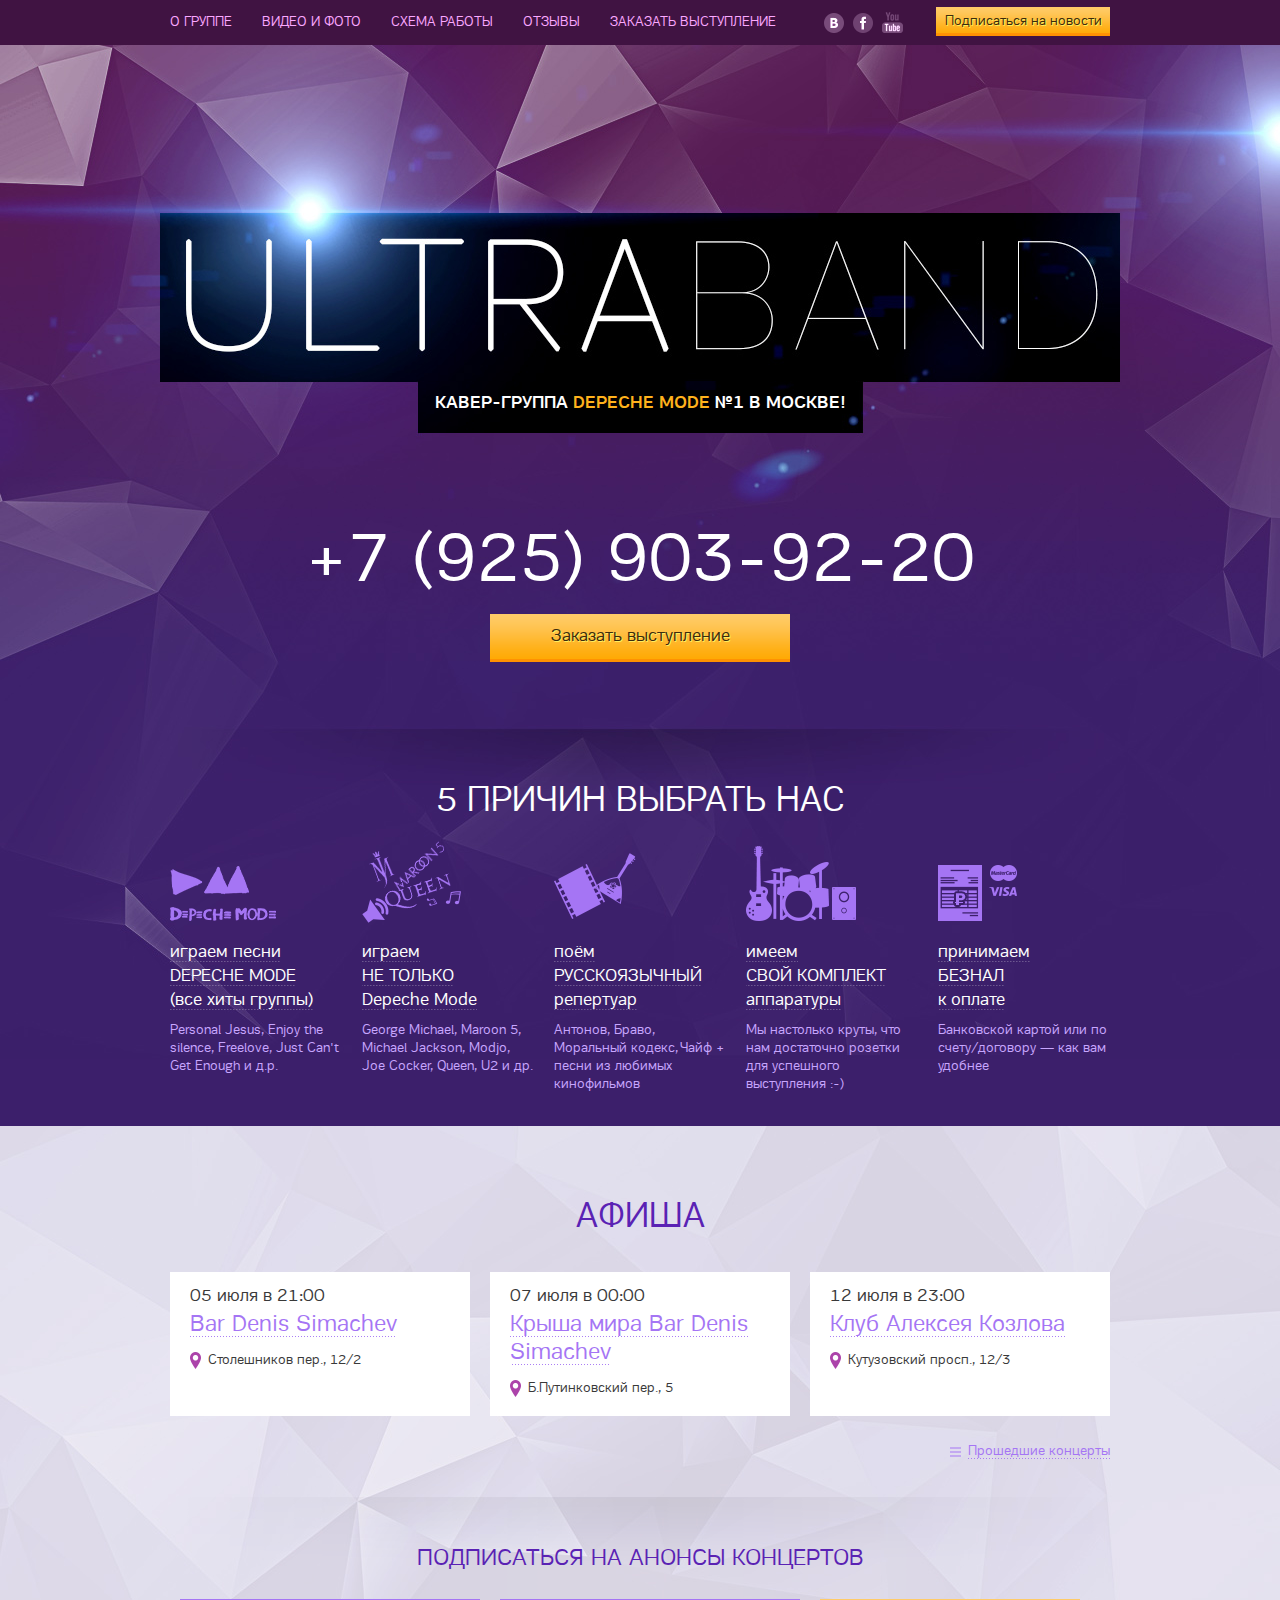
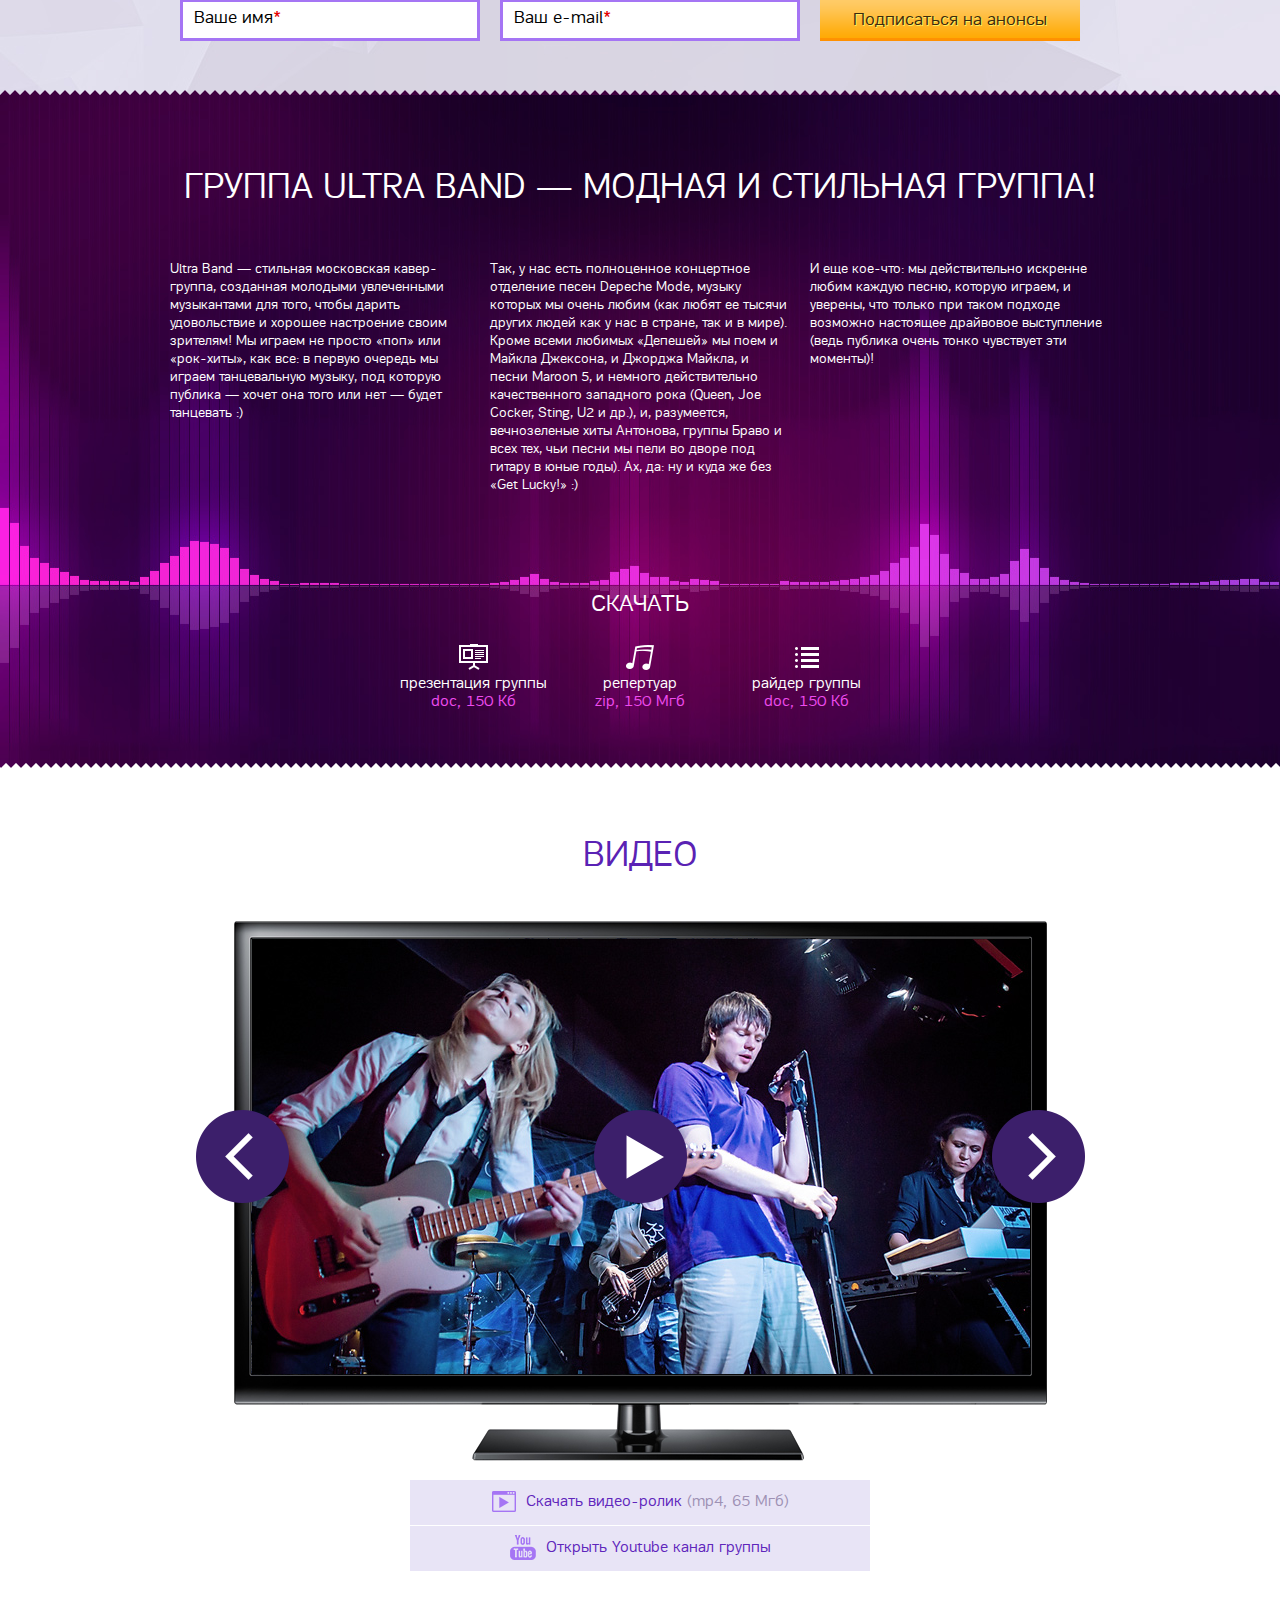
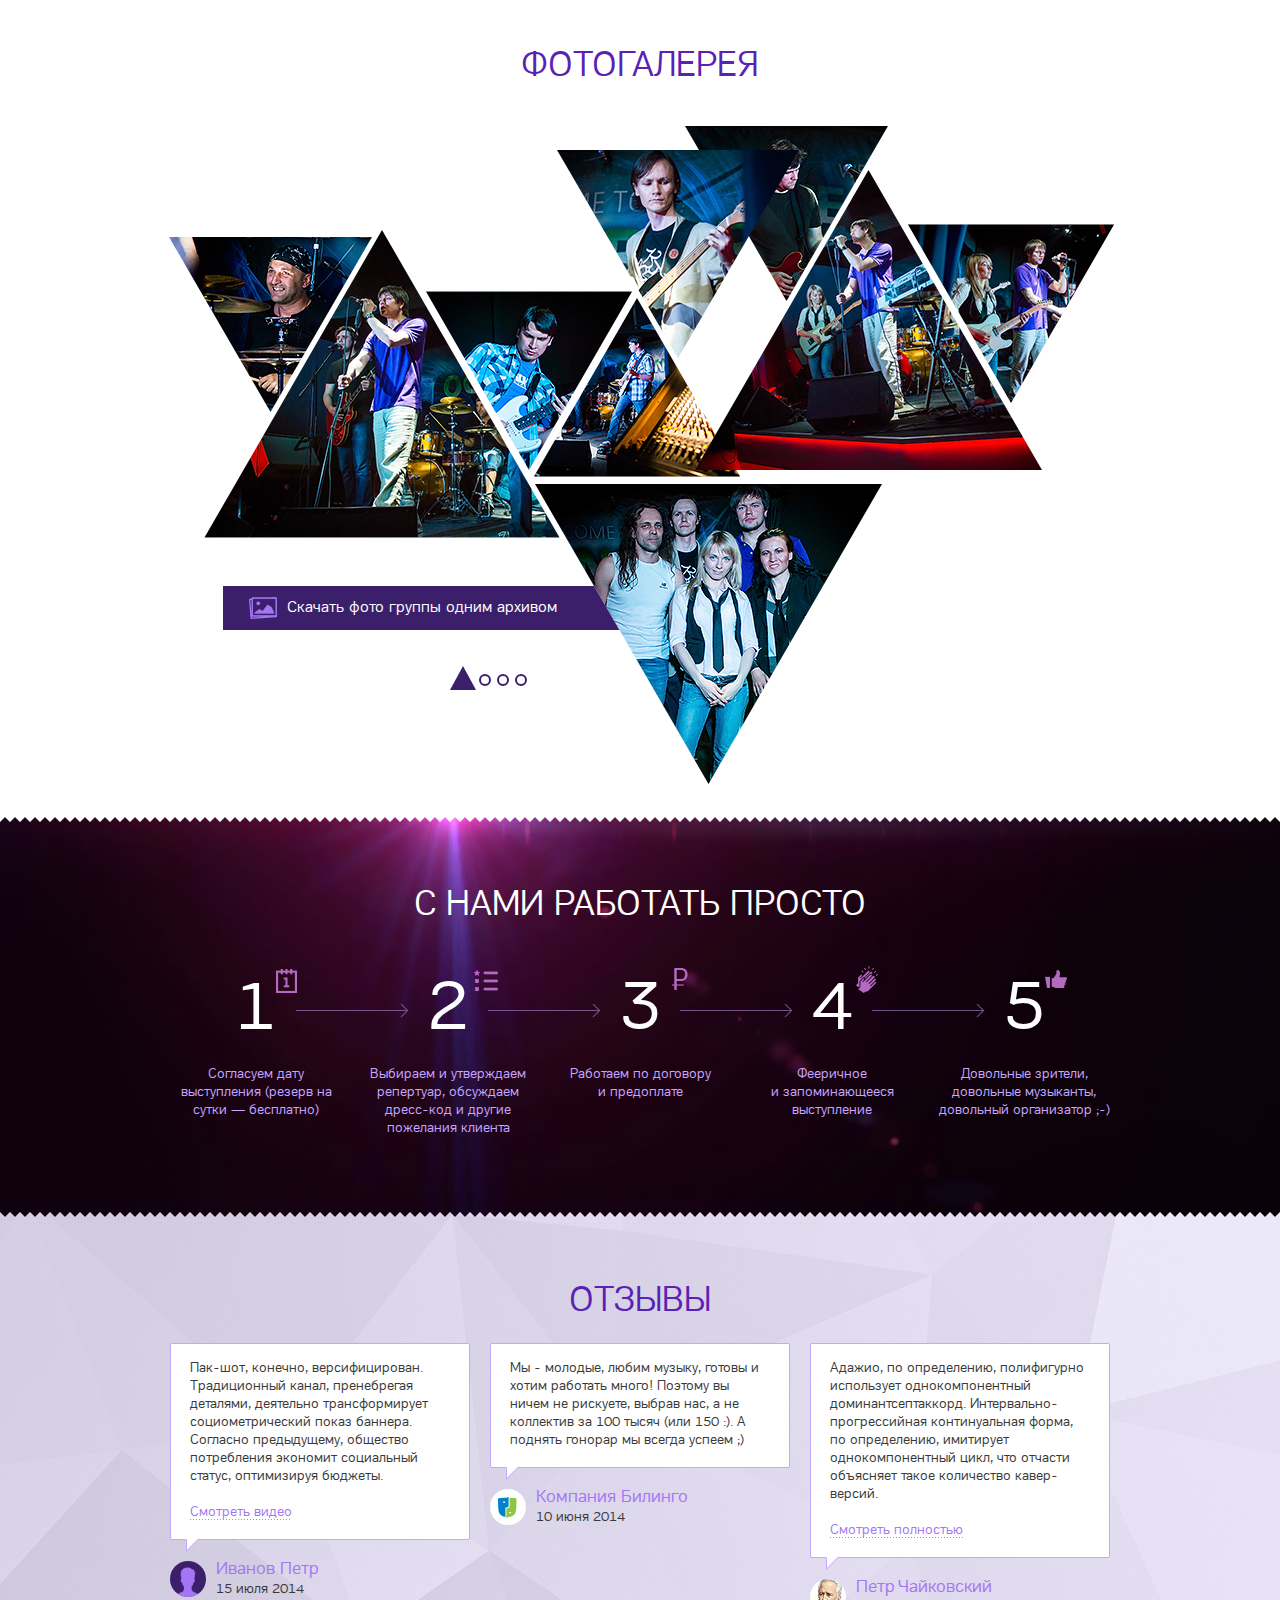
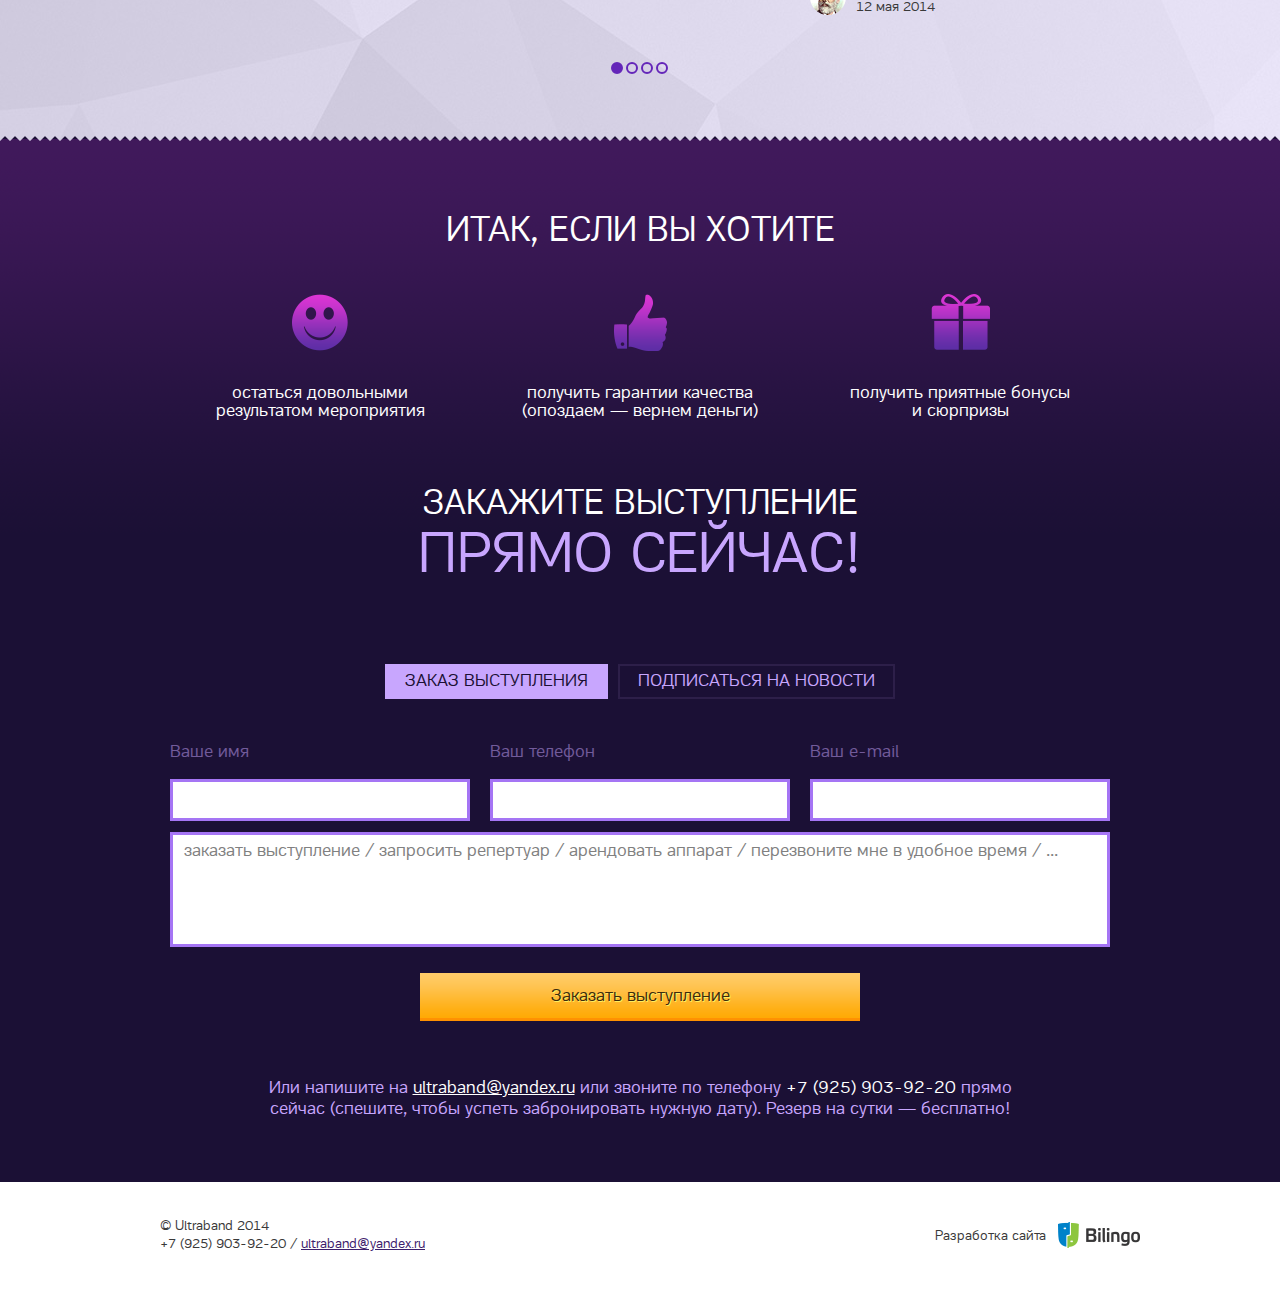
<file: index.html>
<!DOCTYPE html>
<html>
    <head>
        <meta charset="utf-8" />
        <title>Ultra Band</title>

        <!--[if lt IE 9]>
            <script src="http://html5shiv.googlecode.com/svn/trunk/html5.js"></script>
        <![endif]-->

        <link rel="stylesheet" href="css/styles.css" />

        <script src="js/jquery-1.11.1.min.js"></script>
        <script src="js/jquery.maskedinput.min.js"></script>
        <script src="js/jquery.validate.min.js"></script>
        <script src="js/jquery.scrollTo-1.4.3.1-min.js"></script>
        <script src="js/jquery.stellar.min.js"></script>
        <script src="js/iscroll.js"></script>
        <script src="js/tools.js"></script>

        <link rel="icon" href="favicon.ico" type="image/x-icon" />
        <link rel="shortcut icon" href="favicon.ico" type="image/x-icon" />

        <meta name="viewport" content="width=1024" />
    </head>

    <body>

        <header>
            <div class="header-inner">
                <nav>
                    <ul>
                        <li><a href="#about">О группе</a></li>
                        <li><a href="#media">Видео и фото</a></li>
                        <li><a href="#how">Схема работы</a></li>
                        <li><a href="#responses">Отзывы</a></li>
                        <li><a href="#order-title">Заказать выступление</a></li>
                    </ul>
                </nav>
                <div class="header-social">
                    <a href="#"><img src="images/header-social-vk.png" alt="" width="20" height="20" /></a>
                    <a href="#"><img src="images/header-social-fb.png" alt="" width="20" height="20" /></a>
                    <a href="#"><img src="images/header-social-youtube.png" alt="" width="21" height="21" /></a>
                </div>
                <a href="#order-title" class="header-order-link">Подписаться на новости</a>
            </div>
        </header>

        <div class="promo-top-line">
            <div class="promo-top">
                <div><img src="images/promo-top.png" alt="" width="12" height="7" /> наверх</div>
                <div>наверх <img src="images/promo-top.png" alt="" width="12" height="7" /></div>
            </div>
            <div class="promo-top-text">кавер-группа <span>Depeche Mode</span> №1 в Москве!</div>
        </div>

        <!-- wrapper -->
        <div id="wrapper">
            <div class="wrapper-inner">

                <!-- promo -->
                <section id="promo">

                    <h1>кавер-группа <span>Depeche Mode</span> №1 в Москве!</h1>

                    <div class="promo-phone">+7 (925) 903-92-20</div>
                    <a href="#order-title" class="promo-order-link">Заказать выступление</a>

                    <h2>5 причин выбрать нас</h2>

                    <!-- why -->
                    <div class="why">
                        <div class="why-item">
                            <div class="why-item-bg"></div>
                            <div class="why-item-icon"><img src="images/why-icon-1.png" alt="" width="106" height="55" /></div>
                            <div class="why-item-text">
                                <h3>играем песни<br />DEPECHE MODE<br />(все хиты группы)</h3>
                                <p>Personal Jesus, Enjoy the silence, Freelove, Just Can't Get Enough и д.р.</p>
                                <div class="why-item-add">
                                    <ul>
                                        <li>Принимаем к оплате visa, mastercard (если вы — физлицо)</li>
                                        <li>Работаем по договору с&nbsp;юрлицами</li>
                                    </ul>
                                </div>
                            </div>
                        </div>
                        <div class="why-item">
                            <div class="why-item-bg"></div>
                            <div class="why-item-icon"><img src="images/why-icon-2.png" alt="" width="99" height="82" /></div>
                            <div class="why-item-text">
                                <h3>играем<br />НЕ ТОЛЬКО<br />Depeche Mode</h3>
                                <p>George Michael, Maroon 5, Michael Jackson, Modjo, Joe Cocker, Queen, U2 и др.</p>
                                <div class="why-item-add">
                                    <ul>
                                        <li>Принимаем к оплате visa, mastercard (если вы — физлицо)</li>
                                        <li>Работаем по договору с&nbsp;юрлицами</li>
                                    </ul>
                                </div>
                            </div>
                        </div>
                        <div class="why-item">
                            <div class="why-item-bg"></div>
                            <div class="why-item-icon"><img src="images/why-icon-3.png" alt="" width="82" height="66" /></div>
                            <div class="why-item-text">
                                <h3>поём<br />РУССКОЯЗЫЧНЫЙ<br />репертуар</h3>
                                <p>Антонов, Браво, Моральный кодекс, Чайф + песни из любимых кинофильмов</p>
                            </div>
                        </div>
                        <div class="why-item">
                            <div class="why-item-bg"></div>
                            <div class="why-item-icon"><img src="images/why-icon-4.png" alt="" width="110" height="75" /></div>
                            <div class="why-item-text">
                                <h3>имеем<br />СВОЙ КОМПЛЕКТ<br />аппаратуры</h3>
                                <p>Мы настолько круты, что нам достаточно розетки для успешного выступления :-)</p>
                                <div class="why-item-add">
                                    <ul>
                                        <li>Принимаем к оплате visa, mastercard (если вы — физлицо)</li>
                                        <li>Работаем по договору с&nbsp;юрлицами</li>
                                    </ul>
                                </div>
                            </div>
                        </div>
                        <div class="why-item">
                            <div class="why-item-bg"></div>
                            <div class="why-item-icon"><img src="images/why-icon-5.png" alt="" width="79" height="56" /></div>
                            <div class="why-item-text">
                                <h3>принимаем<br />БЕЗНАЛ<br />к оплате</h3>
                                <p>Банковской картой или по счету/договору — как вам удобнее</p>
                                <div class="why-item-add">
                                    <ul>
                                        <li>Принимаем к оплате visa, mastercard (если вы — физлицо)</li>
                                        <li>Работаем по договору с&nbsp;юрлицами</li>
                                    </ul>
                                </div>
                            </div>
                        </div>
                    </div>
                    <!-- why END -->
                </section>
                <!-- promo END -->

                <!-- anonces -->
                <section id="anonces">
                    <div class="anonces-inner">
                        <h2>Афиша</h2>

                        <!-- anonces list -->
                        <div class="anonces-list">
                            <div class="anonces-item">
                                <div class="anonces-item-date">05 июля в 21:00</div>
                                <div class="anonces-item-name"><a href="windows/anonces.html">Bar Denis Simachev</a></div>
                                <div class="anonces-item-place">Столешников пер., 12/2</div>
                            </div>
                            <div class="anonces-item">
                                <div class="anonces-item-date">07 июля в 00:00</div>
                                <div class="anonces-item-name"><a href="windows/anonces.html">Крыша мира Bar Denis Simachev</a></div>
                                <div class="anonces-item-place">Б.Путинковский пер., 5</div>
                            </div>
                            <div class="anonces-item">
                                <div class="anonces-item-date">12 июля в 23:00</div>
                                <div class="anonces-item-name"><a href="windows/anonces.html">Клуб Алексея Козлова</a></div>
                                <div class="anonces-item-place">Кутузовский просп., 12/3</div>
                            </div>
                        </div>
                        <!-- anonces list END -->

                        <div class="anonces-more"><a href="files/anonces.html"><span>Прошедшие концерты</span></a></div>

                        <!-- order mini -->
                        <div class="order-mini">
                            <h2>Подписаться на анонсы концертов</h2>
                            <form action="windows/success.html" method="post">
                                <div class="order-mini-input"><span>Ваше имя<em>*</em></span><input type="text" name="name" value="" class="required" /></div>
                                <div class="order-mini-input"><span>Ваш e-mail<em>*</em></span><input type="text" name="email" value="" class="required email" /></div>
                                <div class="order-mini-submit"><input type="submit" value="Подписаться на анонсы" /></div>
                            </form>
                        </div>
                        <!-- order mini END -->
                    </div>
                </section>
                <!-- anonces END -->

                <!-- about -->
                <section id="about">
                    <div class="about-inner">
                        <h2>Группа Ultra Band — модная и стильная группа!</h2>
                        <div class="about-cols">
                            <div class="about-col">Ultra Band — стильная московская кавер-группа, созданная молодыми увлеченными музыкантами для того, чтобы дарить удовольствие и хорошее настроение своим зрителям!  Мы играем не просто «поп» или «рок-хиты», как все: в первую очередь мы играем танцевальную музыку, под которую публика — хочет она того или нет — будет танцевать :)</div>
                            <div class="about-col">Так, у нас есть полноценное концертное отделение песен Depeche Mode, музыку которых мы очень любим (как любят ее тысячи других людей как у нас в стране, так и в мире). Кроме всеми любимых «Депешей» мы поем и Майкла Джексона, и Джорджа Майкла, и песни Maroon 5, и немного действительно качественного западного рока (Queen, Joe Cocker, Sting, U2 и др.), и, разумеется, вечнозеленые хиты Антонова, группы Браво и всех тех, чьи песни мы пели во дворе под гитару в юные годы). Ах, да: ну и куда же без «Get Lucky!» :)</div>
                            <div class="about-col">И еще кое-что: мы действительно искренне любим каждую песню, которую играем, и уверены, что только при таком подходе возможно настоящее драйвовое  выступление (ведь публика очень тонко чувствует эти моменты)!</div>
                        </div>
                        <h3>Скачать</h3>
                        <div class="download">
                            <div class="download-item">
                                <a href="#">
                                    <div class="download-icon"><img src="images/download-icon-1.png" alt="" width="29" height="26" /></div>
                                    <div class="download-name">презентация группы</div>
                                    <div class="download-size">doc, 150 Кб</div>
                                </a>
                            </div>
                            <div class="download-item">
                                <a href="#">
                                    <div class="download-icon"><img src="images/download-icon-2.png" alt="" width="28" height="25" /></div>
                                    <div class="download-name">репертуар</div>
                                    <div class="download-size">zip, 150 Мгб</div>
                                </a>
                            </div>
                            <div class="download-item">
                                <a href="#">
                                    <div class="download-icon"><img src="images/download-icon-3.png" alt="" width="24" height="21" /></div>
                                    <div class="download-name">райдер группы</div>
                                    <div class="download-size">doc, 150 Кб</div>
                                </a>
                            </div>
                        </div>
                    </div>
                </section>
                <!-- about END -->

                <!-- media -->
                <section id="media">
                    <div class="media-line"></div>

                    <div class="media-inner">
                        <h2>Видео</h2>

                        <div class="video">
                            <div class="video-content">
                                <ul>
                                    <li>
                                        <div class="video-container">
                                            <div class="video-play"></div>
                                            <a href="http://www.youtube.com/embed/kX7eN-AsGzw"><img src="files/video.jpg" alt="" width="778" height="435" /><span></span></a>
                                        </div>
                                        <div class="video-link"><a href="#"><img src="images/video-link.png" alt="" width="24" height="21" /> Скачать видео-ролик <span>(mp4, 65 Мгб)</span></a></div>
                                        <div class="video-link"><a href="#"><img src="images/video-youtube.png" alt="" width="26" height="25" /> Открыть Youtube канал группы</a></div>
                                    </li>
                                    <li>
                                        <div class="video-container">
                                            <div class="video-play"></div>
                                            <a href="http://www.youtube.com/embed/kX7eN-AsGzw"><img src="files/video-2.jpg" alt="" width="778" height="435" /><span></span></a>
                                        </div>
                                        <div class="video-link"><a href="#"><img src="images/video-link.png" alt="" width="24" height="21" /> Скачать видео-ролик <span>(mp4, 64 Мгб)</span></a></div>
                                        <div class="video-link"><a href="#"><img src="images/video-youtube.png" alt="" width="26" height="25" /> Открыть Youtube канал группы</a></div>
                                    </li>
                                    <li>
                                        <div class="video-container">
                                            <div class="video-play"></div>
                                            <a href="http://www.youtube.com/embed/kX7eN-AsGzw"><img src="files/video.jpg" alt="" width="778" height="435" /><span></span></a>
                                        </div>
                                        <div class="video-link"><a href="#"><img src="images/video-link.png" alt="" width="24" height="21" /> Скачать видео-ролик <span>(mp4, 63 Мгб)</span></a></div>
                                        <div class="video-link"><a href="#"><img src="images/video-youtube.png" alt="" width="26" height="25" /> Открыть Youtube канал группы</a></div>
                                    </li>
                                </ul>
                            </div>
                            <a href="#" class="video-prev"></a>
                            <a href="#" class="video-next"></a>
                        </div>

                        <h2>Фотогалерея</h2>

                        <div class="gallery">
                            <div class="gallery-content">
                                <ul>
                                    <li>
                                        <div class="gallery-links">
                                            <a href="files/gallery-1.jpg" rel="files/gallery-1-preview.png"><img src="files/gallery-1.png" alt="" width="203" height="175" /></a>
                                            <a href="files/gallery-2.jpg" rel="files/gallery-2-preview.png"><img src="files/gallery-2.png" alt="" width="356" height="308" /></a>
                                            <a href="files/gallery-3.jpg" rel="files/gallery-3-preview.png"><img src="files/gallery-3.png" alt="" width="206" height="179" /></a>
                                            <a href="files/gallery-4.jpg" rel="files/gallery-4-preview.png"><img src="files/gallery-4.png" alt="" width="208" height="179" /></a>
                                            <a href="files/gallery-5.jpg" rel="files/gallery-5-preview.png"><img src="files/gallery-5.png" alt="" width="242" height="208" /></a>
                                            <a href="files/gallery-6.jpg" rel="files/gallery-6-preview.png"><img src="files/gallery-6.png" alt="" width="203" height="175" /></a>
                                            <a href="files/gallery-7.jpg" rel="files/gallery-7-preview.png"><img src="files/gallery-7.png" alt="" width="347" height="300" /></a>
                                            <a href="files/gallery-8.jpg" rel="files/gallery-8-preview.png"><img src="files/gallery-8.png" alt="" width="208" height="179" /></a>
                                            <a href="files/gallery-9.jpg" rel="files/gallery-9-preview.png"><img src="files/gallery-9.png" alt="" width="347" height="300" /></a>
                                        </div>
                                        <img src="images/blank.gif" width="960" height="658" alt="" class="gallery-map" />
                                        <map>
                                            <area href="#" alt="" shape="poly" coords="9,111,212,111,111,286" />
                                            <area href="#" alt="" shape="poly" coords="44,412,221,104,400,412" />
                                            <area href="#" alt="" shape="poly" coords="266,165,472,165,369,344" />
                                            <area href="#" alt="" shape="poly" coords="373,351,476,172,555,310,535,344,576,344,579,351" />
                                            <area href="#" alt="" shape="poly" coords="397,24,639,24,518,232" />
                                            <area href="#" alt="" shape="poly" coords="525,0,728,0,626,175,589,110,639,24,539,24" />
                                            <area href="#" alt="" shape="poly" coords="535,344,708,44,882,344" />
                                            <area href="#" alt="" shape="poly" coords="747,98,953,98,850,277" />
                                            <area href="#" alt="" shape="poly" coords="375,358,722,358,548,658" />
                                        </map>
                                    </li>
                                    <li>
                                        <div class="gallery-links">
                                            <a href="files/gallery-1.jpg" rel="files/gallery-1-preview.png"><img src="files/gallery-1.png" alt="" width="203" height="175" /></a>
                                            <a href="files/gallery-2.jpg" rel="files/gallery-2-preview.png"><img src="files/gallery-2.png" alt="" width="356" height="308" /></a>
                                            <a href="files/gallery-3.jpg" rel="files/gallery-3-preview.png"><img src="files/gallery-3.png" alt="" width="206" height="179" /></a>
                                            <a href="files/gallery-4.jpg" rel="files/gallery-4-preview.png"><img src="files/gallery-4.png" alt="" width="208" height="179" /></a>
                                            <a href="files/gallery-5.jpg" rel="files/gallery-5-preview.png"><img src="files/gallery-5.png" alt="" width="242" height="208" /></a>
                                            <a href="files/gallery-6.jpg" rel="files/gallery-6-preview.png"><img src="files/gallery-6.png" alt="" width="203" height="175" /></a>
                                            <a href="files/gallery-7.jpg" rel="files/gallery-7-preview.png"><img src="files/gallery-7.png" alt="" width="347" height="300" /></a>
                                            <a href="files/gallery-8.jpg" rel="files/gallery-8-preview.png"><img src="files/gallery-8.png" alt="" width="208" height="179" /></a>
                                            <a href="files/gallery-9.jpg" rel="files/gallery-9-preview.png"><img src="files/gallery-9.png" alt="" width="347" height="300" /></a>
                                        </div>
                                        <img src="images/blank.gif" width="960" height="658" alt="" class="gallery-map" />
                                        <map>
                                            <area href="#" alt="" shape="poly" coords="9,111,212,111,111,286" />
                                            <area href="#" alt="" shape="poly" coords="44,412,221,104,400,412" />
                                            <area href="#" alt="" shape="poly" coords="266,165,472,165,369,344" />
                                            <area href="#" alt="" shape="poly" coords="373,351,476,172,555,310,535,344,576,344,579,351" />
                                            <area href="#" alt="" shape="poly" coords="397,24,639,24,518,232" />
                                            <area href="#" alt="" shape="poly" coords="525,0,728,0,626,175,589,110,639,24,539,24" />
                                            <area href="#" alt="" shape="poly" coords="535,344,708,44,882,344" />
                                            <area href="#" alt="" shape="poly" coords="747,98,953,98,850,277" />
                                            <area href="#" alt="" shape="poly" coords="375,358,722,358,548,658" />
                                        </map>
                                    </li>
                                    <li>
                                        <div class="gallery-links">
                                            <a href="files/gallery-1.jpg" rel="files/gallery-1-preview.png"><img src="files/gallery-1.png" alt="" width="203" height="175" /></a>
                                            <a href="files/gallery-2.jpg" rel="files/gallery-2-preview.png"><img src="files/gallery-2.png" alt="" width="356" height="308" /></a>
                                            <a href="files/gallery-3.jpg" rel="files/gallery-3-preview.png"><img src="files/gallery-3.png" alt="" width="206" height="179" /></a>
                                            <a href="files/gallery-4.jpg" rel="files/gallery-4-preview.png"><img src="files/gallery-4.png" alt="" width="208" height="179" /></a>
                                            <a href="files/gallery-5.jpg" rel="files/gallery-5-preview.png"><img src="files/gallery-5.png" alt="" width="242" height="208" /></a>
                                            <a href="files/gallery-6.jpg" rel="files/gallery-6-preview.png"><img src="files/gallery-6.png" alt="" width="203" height="175" /></a>
                                            <a href="files/gallery-7.jpg" rel="files/gallery-7-preview.png"><img src="files/gallery-7.png" alt="" width="347" height="300" /></a>
                                            <a href="files/gallery-8.jpg" rel="files/gallery-8-preview.png"><img src="files/gallery-8.png" alt="" width="208" height="179" /></a>
                                            <a href="files/gallery-9.jpg" rel="files/gallery-9-preview.png"><img src="files/gallery-9.png" alt="" width="347" height="300" /></a>
                                        </div>
                                        <img src="images/blank.gif" width="960" height="658" alt="" class="gallery-map" />
                                        <map>
                                            <area href="#" alt="" shape="poly" coords="9,111,212,111,111,286" />
                                            <area href="#" alt="" shape="poly" coords="44,412,221,104,400,412" />
                                            <area href="#" alt="" shape="poly" coords="266,165,472,165,369,344" />
                                            <area href="#" alt="" shape="poly" coords="373,351,476,172,555,310,535,344,576,344,579,351" />
                                            <area href="#" alt="" shape="poly" coords="397,24,639,24,518,232" />
                                            <area href="#" alt="" shape="poly" coords="525,0,728,0,626,175,589,110,639,24,539,24" />
                                            <area href="#" alt="" shape="poly" coords="535,344,708,44,882,344" />
                                            <area href="#" alt="" shape="poly" coords="747,98,953,98,850,277" />
                                            <area href="#" alt="" shape="poly" coords="375,358,722,358,548,658" />
                                        </map>
                                    </li>
                                    <li>
                                        <div class="gallery-links">
                                            <a href="files/gallery-1.jpg" rel="files/gallery-1-preview.png"><img src="files/gallery-1.png" alt="" width="203" height="175" /></a>
                                            <a href="files/gallery-2.jpg" rel="files/gallery-2-preview.png"><img src="files/gallery-2.png" alt="" width="356" height="308" /></a>
                                            <a href="files/gallery-3.jpg" rel="files/gallery-3-preview.png"><img src="files/gallery-3.png" alt="" width="206" height="179" /></a>
                                            <a href="files/gallery-4.jpg" rel="files/gallery-4-preview.png"><img src="files/gallery-4.png" alt="" width="208" height="179" /></a>
                                            <a href="files/gallery-5.jpg" rel="files/gallery-5-preview.png"><img src="files/gallery-5.png" alt="" width="242" height="208" /></a>
                                            <a href="files/gallery-6.jpg" rel="files/gallery-6-preview.png"><img src="files/gallery-6.png" alt="" width="203" height="175" /></a>
                                            <a href="files/gallery-7.jpg" rel="files/gallery-7-preview.png"><img src="files/gallery-7.png" alt="" width="347" height="300" /></a>
                                        </div>
                                        <img src="images/blank.gif" width="960" height="658" alt="" class="gallery-map" />
                                        <map>
                                            <area href="#" alt="" shape="poly" coords="9,111,212,111,111,286" />
                                            <area href="#" alt="" shape="poly" coords="44,412,221,104,400,412" />
                                            <area href="#" alt="" shape="poly" coords="266,165,472,165,369,344" />
                                            <area href="#" alt="" shape="poly" coords="373,351,476,172,555,310,535,344,576,344,579,351" />
                                            <area href="#" alt="" shape="poly" coords="397,24,639,24,518,232" />
                                            <area href="#" alt="" shape="poly" coords="525,0,728,0,626,175,589,110,639,24,539,24" />
                                            <area href="#" alt="" shape="poly" coords="535,344,708,44,882,344" />
                                            <area href="#" alt="" shape="poly" coords="747,98,953,98,850,277" />
                                            <area href="#" alt="" shape="poly" coords="375,358,722,358,548,658" />
                                        </map>
                                    </li>
                                </ul>
                            </div>
                            <div class="gallery-ctrl"></div>
                            <div class="gallery-download"><a href="#">Скачать фото группы одним архивом</a></div>
                        </div>

                        <div class="triangle-block" data-stellar-ratio="1.2">
                            <img src="images/triangle-12.png" alt="" width="70" height="62" class="triangle triangle-12" />
                            <img src="images/triangle-14.png" alt="" width="155" height="153" class="triangle triangle-14" />
                            <img src="images/triangle-04.png" alt="" width="25" height="24" class="triangle triangle-04" />
                            <img src="images/triangle-06.png" alt="" width="40" height="37" class="triangle triangle-06" />
                            <img src="images/triangle-01.png" alt="" width="356" height="340" class="triangle triangle-01" />
                            <img src="images/triangle-09.png" alt="" width="73" height="95" class="triangle triangle-09" />
                            <img src="images/triangle-11.png" alt="" width="490" height="485" class="triangle triangle-11" />
                        </div>
                        <div class="triangle-block" data-stellar-ratio="1.3">
                            <img src="images/triangle-13.png" alt="" width="58" height="52" class="triangle triangle-13" />
                            <img src="images/triangle-05.png" alt="" width="24" height="22" class="triangle triangle-05" />
                            <img src="images/triangle-08.png" alt="" width="76" height="89" class="triangle triangle-08" />
                        </div>
                        <div class="triangle-block" data-stellar-ratio="1.1">
                            <img src="images/triangle-15.png" alt="" width="67" height="69" class="triangle triangle-15" />
                            <img src="images/triangle-02.png" alt="" width="24" height="25" class="triangle triangle-02" />
                            <img src="images/triangle-03.png" alt="" width="24" height="22" class="triangle triangle-03" />
                            <img src="images/triangle-07.png" alt="" width="32" height="32" class="triangle triangle-07" />
                            <img src="images/triangle-10.png" alt="" width="220" height="248" class="triangle triangle-10" />
                        </div>
                    </div>

                </section>
                <!-- media END -->

                <!-- how -->
                <section id="how">
                    <div class="how-inner">
                        <h2>С нами работать просто</h2>

                        <!-- how steps -->
                        <div class="how-steps">
                            <div class="how-step">
                                <div class="how-step-number"><span>1<img src="images/how-step-1.png" alt="" width="21" height="24" class="how-step-icon-1" /></span></div>
                                <div class="how-step-text">Согласуем дату выступления (резерв на сутки — бесплатно)</div>
                            </div>
                            <div class="how-step-sep"></div>
                            <div class="how-step">
                                <div class="how-step-number"><span>2<img src="images/how-step-2.png" alt="" width="24" height="21" class="how-step-icon-2" /></span></div>
                                <div class="how-step-text">Выбираем и утверждаем репертуар, обсуждаем дресс-код и другие пожелания клиента</div>
                            </div>
                            <div class="how-step-sep"></div>
                            <div class="how-step">
                                <div class="how-step-number"><span>3<img src="images/how-step-3.png" alt="" width="16" height="22" class="how-step-icon-3" /></span></div>
                                <div class="how-step-text">Работаем по договору и&nbsp;предоплате</div>
                            </div>
                            <div class="how-step-sep"></div>
                            <div class="how-step">
                                <div class="how-step-number"><span>4<img src="images/how-step-4.png" alt="" width="22" height="27" class="how-step-icon-4" /></span></div>
                                <div class="how-step-text">Фееричное и&nbsp;запоминающееся выступление</div>
                            </div>
                            <div class="how-step-sep"></div>
                            <div class="how-step">
                                <div class="how-step-number"><span>5<img src="images/how-step-5.png" alt="" width="22" height="18" class="how-step-icon-5" /></span></div>
                                <div class="how-step-text">Довольные зрители, довольные музыканты, довольный организатор ;-)</div>
                            </div>
                        </div>
                        <!-- how steps END -->

                    </div>
                </section>
                <!-- how END -->

                <!-- responses -->
                <section id="responses">
                    <h2>Отзывы</h2>
                    <div class="responses-container">
                        <ul>
                            <li>
                                <div class="responses-item">
                                    <div class="responses-item-name">
                                        Пак-шот, конечно, версифицирован. Традиционный канал, пренебрегая деталями, деятельно трансформирует социометрический показ баннера. Согласно предыдущему, общество потребления экономит социальный статус, оптимизируя бюджеты.
                                        <div class="responses-item-video"><a href="http://www.youtube.com/embed/kX7eN-AsGzw">Смотреть видео</a></div>
                                    </div>
                                    <div class="responses-item-author">
                                        <div class="responses-item-author-img"><img src="files/responses-author-1.jpg" alt="" width="36" height="36" /></div>
                                        <div class="responses-item-author-text">
                                            <div class="responses-item-author-name">Иванов Петр</div>
                                            <div class="responses-item-author-date">15 июля 2014</div>
                                        </div>
                                    </div>
                                </div>
                                <div class="responses-item">
                                    <div class="responses-item-name">
                                        Мы - молодые, любим музыку, готовы и хотим работать много! Поэтому вы ничем не рискуете, выбрав нас, а не коллектив за 100 тысяч (или 150 :). А поднять гонорар мы всегда успеем ;)
                                    </div>
                                    <div class="responses-item-author">
                                        <div class="responses-item-author-img"><img src="files/responses-author-2.jpg" alt="" width="36" height="36" /></div>
                                        <div class="responses-item-author-text">
                                            <div class="responses-item-author-name">Компания Билинго</div>
                                            <div class="responses-item-author-date">10 июня 2014</div>
                                        </div>
                                    </div>
                                </div>
                                <div class="responses-item">
                                    <div class="responses-item-name">
                                        Адажио, по определению, полифигурно использует однокомпонентный доминантсептаккорд. Интервально-прогрессийная континуальная форма, по определению, имитирует однокомпонентный цикл, что отчасти объясняет такое количество кавер-версий.
                                        <div class="responses-item-open"><a href="windows/response.html">Смотреть полностью</a></div>
                                    </div>
                                    <div class="responses-item-author">
                                        <div class="responses-item-author-img"><img src="files/responses-author-3.jpg" alt="" width="36" height="36" /></div>
                                        <div class="responses-item-author-text">
                                            <div class="responses-item-author-name">Петр Чайковский</div>
                                            <div class="responses-item-author-date">12 мая 2014</div>
                                        </div>
                                    </div>
                                </div>
                            </li>
                            <li>
                                <div class="responses-item">
                                    <div class="responses-item-name">
                                        Пак-шот, конечно, версифицирован. Традиционный канал, пренебрегая деталями, деятельно трансформирует социометрический показ баннера. Согласно предыдущему, общество потребления экономит социальный статус, оптимизируя бюджеты.
                                        <div class="responses-item-video"><a href="http://www.youtube.com/embed/kX7eN-AsGzw">Смотреть видео</a></div>
                                    </div>
                                    <div class="responses-item-author">
                                        <div class="responses-item-author-img"><img src="files/responses-author-1.jpg" alt="" width="36" height="36" /></div>
                                        <div class="responses-item-author-text">
                                            <div class="responses-item-author-name">Иванов Петр</div>
                                            <div class="responses-item-author-date">15 июля 2014</div>
                                        </div>
                                    </div>
                                </div>
                                <div class="responses-item">
                                    <div class="responses-item-name">
                                        Мы - молодые, любим музыку, готовы и хотим работать много! Поэтому вы ничем не рискуете, выбрав нас, а не коллектив за 100 тысяч (или 150 :). А поднять гонорар мы всегда успеем ;)
                                    </div>
                                    <div class="responses-item-author">
                                        <div class="responses-item-author-img"><img src="files/responses-author-2.jpg" alt="" width="36" height="36" /></div>
                                        <div class="responses-item-author-text">
                                            <div class="responses-item-author-name">Компания Билинго</div>
                                            <div class="responses-item-author-date">10 июня 2014</div>
                                        </div>
                                    </div>
                                </div>
                                <div class="responses-item">
                                    <div class="responses-item-name">
                                        Адажио, по определению, полифигурно использует однокомпонентный доминантсептаккорд. Интервально-прогрессийная континуальная форма, по определению, имитирует однокомпонентный цикл, что отчасти объясняет такое количество кавер-версий.
                                        <div class="responses-item-open"><a href="windows/response.html">Смотреть полностью</a></div>
                                    </div>
                                    <div class="responses-item-author">
                                        <div class="responses-item-author-img"><img src="files/responses-author-3.jpg" alt="" width="36" height="36" /></div>
                                        <div class="responses-item-author-text">
                                            <div class="responses-item-author-name">Петр Чайковский</div>
                                            <div class="responses-item-author-date">12 мая 2014</div>
                                        </div>
                                    </div>
                                </div>
                            </li>
                            <li>
                                <div class="responses-item">
                                    <div class="responses-item-name">
                                        Пак-шот, конечно, версифицирован. Традиционный канал, пренебрегая деталями, деятельно трансформирует социометрический показ баннера. Согласно предыдущему, общество потребления экономит социальный статус, оптимизируя бюджеты.
                                        <div class="responses-item-video"><a href="http://www.youtube.com/embed/kX7eN-AsGzw">Смотреть видео</a></div>
                                    </div>
                                    <div class="responses-item-author">
                                        <div class="responses-item-author-img"><img src="files/responses-author-1.jpg" alt="" width="36" height="36" /></div>
                                        <div class="responses-item-author-text">
                                            <div class="responses-item-author-name">Иванов Петр</div>
                                            <div class="responses-item-author-date">15 июля 2014</div>
                                        </div>
                                    </div>
                                </div>
                                <div class="responses-item">
                                    <div class="responses-item-name">
                                        Мы - молодые, любим музыку, готовы и хотим работать много! Поэтому вы ничем не рискуете, выбрав нас, а не коллектив за 100 тысяч (или 150 :). А поднять гонорар мы всегда успеем ;)
                                    </div>
                                    <div class="responses-item-author">
                                        <div class="responses-item-author-img"><img src="files/responses-author-2.jpg" alt="" width="36" height="36" /></div>
                                        <div class="responses-item-author-text">
                                            <div class="responses-item-author-name">Компания Билинго</div>
                                            <div class="responses-item-author-date">10 июня 2014</div>
                                        </div>
                                    </div>
                                </div>
                                <div class="responses-item">
                                    <div class="responses-item-name">
                                        Адажио, по определению, полифигурно использует однокомпонентный доминантсептаккорд. Интервально-прогрессийная континуальная форма, по определению, имитирует однокомпонентный цикл, что отчасти объясняет такое количество кавер-версий.
                                        <div class="responses-item-open"><a href="windows/response.html">Смотреть полностью</a></div>
                                    </div>
                                    <div class="responses-item-author">
                                        <div class="responses-item-author-img"><img src="files/responses-author-3.jpg" alt="" width="36" height="36" /></div>
                                        <div class="responses-item-author-text">
                                            <div class="responses-item-author-name">Петр Чайковский</div>
                                            <div class="responses-item-author-date">12 мая 2014</div>
                                        </div>
                                    </div>
                                </div>
                            </li>
                            <li>
                                <div class="responses-item">
                                    <div class="responses-item-name">
                                        Пак-шот, конечно, версифицирован. Традиционный канал, пренебрегая деталями, деятельно трансформирует социометрический показ баннера. Согласно предыдущему, общество потребления экономит социальный статус, оптимизируя бюджеты.
                                        <div class="responses-item-video"><a href="http://www.youtube.com/embed/kX7eN-AsGzw">Смотреть видео</a></div>
                                    </div>
                                    <div class="responses-item-author">
                                        <div class="responses-item-author-img"><img src="files/responses-author-1.jpg" alt="" width="36" height="36" /></div>
                                        <div class="responses-item-author-text">
                                            <div class="responses-item-author-name">Иванов Петр</div>
                                            <div class="responses-item-author-date">15 июля 2014</div>
                                        </div>
                                    </div>
                                </div>
                                <div class="responses-item">
                                    <div class="responses-item-name">
                                        Мы - молодые, любим музыку, готовы и хотим работать много! Поэтому вы ничем не рискуете, выбрав нас, а не коллектив за 100 тысяч (или 150 :). А поднять гонорар мы всегда успеем ;)
                                    </div>
                                    <div class="responses-item-author">
                                        <div class="responses-item-author-img"><img src="files/responses-author-2.jpg" alt="" width="36" height="36" /></div>
                                        <div class="responses-item-author-text">
                                            <div class="responses-item-author-name">Компания Билинго</div>
                                            <div class="responses-item-author-date">10 июня 2014</div>
                                        </div>
                                    </div>
                                </div>
                            </li>
                        </ul>
                    </div>
                    <div class="responses-ctrl"></div>
                </section>
                <!-- responses END -->

                <!-- order -->
                <section id="order">
                    <div class="order-bg"></div>
                    <div class="order-inner">
                        <h2>Итак, если вы хотите</h2>

                        <div class="order-want">
                            <div class="order-want-item">
                                <div class="order-want-item-icon"><img src="images/order-want-1.png" alt="" width="56" height="57" /></div>
                                <div class="order-want-item-text">остаться довольными результатом мероприятия</div>
                            </div>
                            <div class="order-want-item">
                                <div class="order-want-item-icon"><img src="images/order-want-2.png" alt="" width="53" height="57" /></div>
                                <div class="order-want-item-text">получить гарантии качества (опоздаем — вернем деньги)</div>
                            </div>
                            <div class="order-want-item">
                                <div class="order-want-item-icon"><img src="images/order-want-3.png" alt="" width="59" height="56" /></div>
                                <div class="order-want-item-text">получить приятные бонусы и&nbsp;сюрпризы</div>
                            </div>
                        </div>

                        <div id="order-title"><span>Закажите выступление</span> прямо сейчас!</div>

                        <div class="order-tabs">
                            <a href="#" class="active">Заказ выступления</a>
                            <a href="#">Подписаться на новости</a>
                        </div>

                        <div class="order-forms">
                            <form action="windows/success.html" method="post" class="active">
                                <div class="order-row">
                                    <div class="order-field">
                                        <div class="order-label">Ваше имя</div>
                                        <div class="order-input"><input type="text" name="name" value="" class="required" /></div>
                                    </div>
                                    <div class="order-field">
                                        <div class="order-label">Ваш телефон</div>
                                        <div class="order-input"><input type="text" name="phone" value="" class="required" /></div>
                                    </div>
                                    <div class="order-field">
                                        <div class="order-label">Ваш e-mail</div>
                                        <div class="order-input"><input type="text" name="email" value="" class="required email" /></div>
                                    </div>
                                </div>
                                <div class="order-textarea"><span>заказать выступление / запросить репертуар / арендовать аппарат / перезвоните мне в удобное время / ...</span><textarea name="message" rows="5" cols="10"></textarea></div>
                                <div class="order-submit"><input type="submit" value="Заказать выступление" /></div>
                            </form>

                            <form action="windows/success.html" method="post" class="order-form-subscribe">
                                <div class="order-row">
                                    <div class="order-field">
                                        <div class="order-label">Ваше имя</div>
                                        <div class="order-input"><input type="text" name="name" value="" class="required" /></div>
                                    </div>
                                    <div class="order-field">
                                        <div class="order-label">Ваш e-mail</div>
                                        <div class="order-input"><input type="text" name="email" value="" class="required email" /></div>
                                    </div>
                                </div>
                                <div class="order-submit"><input type="submit" value="Подписаться на новости" /></div>
                            </form>
                        </div>

                        <div class="order-hint">Или напишите на <a href="#">ultraband@yandex.ru</a> или звоните по телефону <span>+7 (925) 903-92-20</span> прямо сейчас (спешите, чтобы успеть забронировать нужную дату). Резерв на сутки — бесплатно!</div>
                    </div>
                </section>
                <!-- order END -->

                <footer>
                    <div class="copyrights">© Ultraband 2014<br />+7 (925) 903-92-20 / <a href="#">ultraband@yandex.ru</a></div>
                    <div class="developer">Разработка сайта <a href="#"><img src="images/bilingo.png" alt="" width="82" height="26" /></a></div>
                </footer>

            </div>
        </div>
        <!-- wrapper END -->

        <!-- item gallery -->
        <div class="item-gallery">
            <div class="item-gallery-container">
                <div class="item-gallery-load"><img src="images/blank.gif" alt="" /></div>
                <div class="item-gallery-big">
                    <strong>
                        <img src="images/blank.gif" alt="" />
                        <a href="#" class="item-gallery-prev"><span></span></a>
                        <a href="#" class="item-gallery-next"><span></span></a>
                        <a href="#" class="item-gallery-close"></a>
                    </strong>
                    <div class="item-gallery-loading"></div>
                </div>
                <div class="item-gallery-content">
                    <div class="item-gallery-list">
                        <a href="#" class="item-gallery-list-prev"></a>
                        <a href="#" class="item-gallery-list-next"></a>
                    </div>
                </div>
            </div>
        </div>
        <!-- item gallery END -->

    </body>
</html>
</file>
<file: css/styles.css>
@font-face {font-family:"PF_Eencore_Sans_ProBook"; src:url("../fonts/pfencoresanspro-book-webfont.eot"); src:url("../fonts/pfencoresanspro-book-webfont.eot?#iefix") format("embedded-opentype"), url("../fonts/pfencoresanspro-book-webfont.woff") format("woff"), url("../fonts/pfencoresanspro-book-webfont.ttf") format("truetype"), url("../fonts/pfencoresanspro-book-webfont.svg#pf_encore_sans_probook") format("svg"); font-weight:normal; font-style:normal}
@font-face {font-family:"PF_Eencore_Sans_ProMedium"; src:url("../fonts/pfencoresanspro-medium-webfont.eot"); src:url("../fonts/pfencoresanspro-medium-webfont.eot?#iefix") format("embedded-opentype"), url("../fonts/pfencoresanspro-medium-webfont.woff") format("woff"), url("../fonts/pfencoresanspro-medium-webfont.ttf") format("truetype"), url("../fonts/pfencoresanspro-medium-webfont.svg#pf_encore_sans_promedium") format("svg"); font-weight:normal; font-style:normal}

html {min-width:1000px}

body {min-width:1000px; margin:0; padding:0; font:14px/18px "PF_Eencore_Sans_ProBook", sans-serif; color:#393939; background:#fff}

a {color:#3d206c; outline:none}
a:hover {text-decoration:none}

img {border:none}

#wrapper {min-width:1000px; width:100%; position:relative; overflow:hidden}
.wrapper-inner {padding:45px 0 0 0}

header {height:45px; position:fixed; z-index:20; left:0; top:0; width:100%; min-width:960px; background:#401342}
.header-inner {width:960px; margin:0 auto; position:relative; height:45px}

nav {float:left; text-transform:uppercase; line-height:45px}
nav ul {float:left; margin:0; padding:0 0 0 10px; list-style:none}
nav ul li {float:left; margin:0; padding:0 30px 0 0}
nav ul li a {color:#fba8ff; text-decoration:none}
nav ul li a:hover {text-decoration:underline}

.header-social {float:left; line-height:45px; padding:0 0 0 18px}
.header-social img {vertical-align:middle; margin:0 5px 0 0}

.header-order-link {float:right; margin:7px 10px 0 0; text-decoration:none; width:174px; height:29px; color:#3b2b0d; text-shadow:1px 1px 0 #ffed57; text-align:center; line-height:29px; background:url(../images/header-order-link.png)}
.header-order-link:hover {background-position:left -29px}

.promo-top-line {display:none; position:fixed; left:0; top:45px; width:100%; z-index:10; cursor:pointer}
.promo-fixed .promo-top-line {display:block}
.promo-top {position:absolute; left:0; top:0; width:100%; height:51px; background:#000; background:rgba(0, 0, 0, .5); line-height:51px; white-space:nowrap; cursor:pointer}
.promo-top div {color:#a575f4; position:absolute; right:50%; margin:0 -480px 0 0}
.promo-top div:first-child {right:auto; left:50%; margin:0 0 0 -480px}
.promo-top img {vertical-align:middle; margin:0 2px}
.promo-top-text {width:445px; position:relative; text-align:center; text-transform:uppercase; margin:0 auto; height:38px; padding:13px 0 0 0; background:url(../images/promo-title.jpg); font:18px/18px "PF_Eencore_Sans_ProMedium", sans-serif; color:#fff}
.promo-top-text span {color:#ffb21c}

#promo {background:#3c1f6b url(../images/promo-bg.jpg) no-repeat center top; padding:337px 0 0 0; position:relative; z-index:4}
#promo h1 {width:445px; text-align:center; text-transform:uppercase; margin:0 auto; height:38px; padding:13px 0 0 0; background:url(../images/promo-title.jpg); font:18px/18px "PF_Eencore_Sans_ProMedium", sans-serif; color:#fff}
#promo h1 span {color:#ffb21c}

.promo-label {position:absolute; left:50%; top:21px; margin-left:372px; width:129px; height:84px; padding:44px 0 0 0; text-align:center; text-transform:uppercase; color:#000; line-height:14px; background:url(../images/promo-label.png)}
.promo-label a {color:#c4a0ff}

.promo-phone {padding:94px 0 0 0; font-size:72px; line-height:72px; color:#fff; text-align:center}

.promo-order-link {display:block; text-decoration:none; width:300px; height:48px; margin:15px auto 0 auto; text-align:center; background:#ffa800 url(../images/order-submit.png); font-size:18px; line-height:46px; color:#3b2b0d; text-shadow:1px 1px 0 #ffee60}
.promo-order-link:hover {background-position:left -48px}

#promo h2 {margin:0; padding:122px 0 0 0; text-align:center; font-weight:normal; font-size:36px; line-height:36px; color:#fff; text-transform:uppercase}

.why {width:960px; margin:0 auto; padding:0 0 23px 0; text-align:center; font-size:0; line-height:0; letter-spacing:-1px}
.why-item {display:inline-block; vertical-align:top; width:172px; padding:0 10px; position:relative; cursor:pointer; font-size:14px; line-height:18px; letter-spacing:0; text-align:left}
.why-item.isHover:hover,
.why-item.hover {z-index:2}
.why-item-bg {display:none; position:absolute; left:-20px; top:0; width:232px; background:#281449; height:100%; -webkit-box-shadow:0 0 10px rgba(0, 0, 0, .5); -moz-box-shadow:0 0 10px rgba(0, 0, 0, .5); box-shadow:0 0 10px rgba(0, 0, 0, .5); behavior:url(./js/PIE.htc)}
.why-item.isHover:hover .why-item-bg,
.why-item.hover .why-item-bg {display:block}
.why-item-icon {line-height:0; padding:46px 0 0 0; height:75px; position:relative}
.why-item+.why-item .why-item-icon {padding:21px 0 0 0; height:100px}
.why-item+.why-item+.why-item .why-item-icon {padding:33px 0 0 0; height:88px}
.why-item+.why-item+.why-item+.why-item .why-item-icon {padding:26px 0 0 0; height:95px}
.why-item+.why-item+.why-item+.why-item+.why-item .why-item-icon {padding:45px 0 0 0; height:76px}
.why-item-text {color:#c8a6fe; position:relative}
.why-item-text h3 {margin:0; padding:0; display:inline; font-size:18px; line-height:24px; font-weight:normal; background:url(../images/dots-1.png) repeat-x left bottom; color:#fff}
.why-item.isHover:hover .why-item-text h3,
.why-item.hover .why-item-text h3 {background:none}
.why-item-text p {margin:9px 0; padding:0}
.why-item-add {display:none; position:absolute; left:0; top:100%; width:100%}
.why-item.isHover:hover .why-item-add,
.why-item.hover .why-item-add {display:block; color:#fff}
.why-item-text ul {margin:0; padding:0; list-style:none}
.why-item-text ul li {margin:9px 0; padding:0 0 0 18px; background:url(../images/why-li.png) no-repeat left 6px}

#anonces {background:#e0deed url(../images/anonces-bg.jpg) center top}
.anonces-inner {width:960px; margin:0 auto; padding:74px 0 0 0}
.anonces-inner h2 {margin:0; padding:0; text-align:center; font-weight:normal; font-size:36px; line-height:36px; color:#5a22b4; text-transform:uppercase}

.anonces-list {font-size:0; line-height:0; letter-spacing:-1px; padding:26px 0 0 0}
.anonces-item {display:inline-block; vertical-align:top; background:#fff; margin:10px; width:260px; padding:0 20px}
.anonces-item-date {font-size:18px; line-height:18px; letter-spacing:0; padding:16px 0 0 0}
.anonces-item-name {font-size:24px; line-height:28px; letter-spacing:0; padding:5px 0 0 0}
.anonces-item-name a {text-decoration:none; color:#a575f4; background:url(../images/dots-2.png) repeat-x left bottom}
.anonces-item-name a:hover {background:none}
.anonces-item-place {font-size:14px; line-height:18px; margin:13px 0 0 0; letter-spacing:0; padding:0 0 18px 18px; background:url(../images/anonces-item-place.png) no-repeat}
.anonces-more {width:100%; padding:17px 0 0 0}
.anonces-more:after {content:"."; display:block; clear:both; visibility:hidden; height:0}
.anonces-more a {float:right; color:#a575f4; text-decoration:none; padding:0 0 0 18px; background:url(../images/anonces-more.png) no-repeat left center; margin:0 10px 0 0}
.anonces-more a span {background:url(../images/dots-2.png) repeat-x left bottom}
.anonces-more a:hover span {background:none}

.order-mini {background:url(../images/order-mini-bg.png) no-repeat center top; padding:48px 0 0 0; margin:36px 0 0 0}
.order-mini h2 {font-size:24px; line-height:28px}
.order-mini form {width:940px; margin:0; padding:26px 0 54px 0}
.order-mini form:after {content:"."; display:block; clear:both; visibility:hidden; height:0}
.order-mini-input {float:left; margin:0 0 0 20px; position:relative; background:#fff}
.order-mini-input span {display:none; position:absolute; color:#000; left:14px; top:8px; font-size:18px; line-height:24px}
.order-mini-input span em {font-style:normal; color:#e40000}
.order-mini-input input {position:relative; vertical-align:top; border:3px solid #a575f4; margin:0; padding:5px 11px 7px 11px; width:272px; height:24px; outline:none; background:url(../images/blank.gif); color:#000; font:18px/24px "PF_Eencore_Sans_ProBook", sans-serif}
.order-mini-input input.error {border-color:#e40000}
.order-mini-input label.error {display:none !important}
.order-mini-submit {float:left; margin:0 0 0 20px}
.order-mini-submit input {vertical-align:top; border:none; background:#ffa800 url(../images/order-mini-submit.png); margin:0; padding:0; outline:none; width:260px; height:42px; cursor:pointer; font:18px/39px "PF_Eencore_Sans_ProBook", sans-serif; color:#3b2b0d; text-shadow:1px 1px 0 #ffee60}
.order-mini-submit input:hover {background-position:left -42px}

#about {background:#2b003f url(../images/about-bg.jpg) center top; position:relative}
#about:before {content:""; display:block; width:100%; height:5px; position:absolute; left:0; top:-5px; background:url(../images/about-line.png)}
.about-inner {width:960px; margin:0 auto; padding:76px 0 57px 0}
.about-inner h2 {margin:0; padding:0; text-align:center; text-transform:uppercase; color:#fff; font-weight:normal; font-size:36px; line-height:36px}
.about-cols {width:100%; color:#fff; padding:54px 0 0 0}
.about-cols:after {content:"."; display:block; clear:both; visibility:hidden; height:0}
.about-col {float:left; padding:0 10px; width:300px}
.about-inner h3 {margin:0; padding:98px 0 0 0; text-align:center; text-transform:uppercase; color:#fff; font-weight:normal; font-size:24px; line-height:24px}

.download {width:500px; margin:27px auto 0 auto; display:table}
.download-item {display:table-cell; width:25%; vertical-align:top; font-size:16px; text-align:center}
.download-item a {display:inline-block; text-decoration:none}
.download-icon {line-height:26px}
.download-icon img {vertical-align:middle}
.download-name {color:#fff; padding:5px 0 0 0}
.download-size {color:#ef4cef}

#media {position:relative; z-index:3; padding:71px 0 38px 0}
.media-line {position:absolute; left:0; top:-5px; width:100%; height:5px; background:url(../images/media-line.png)}
.media-inner {position:relative; margin:0 auto; width:960px}
#media h2 {margin:0; padding:0; text-align:center; text-transform:uppercase; color:#5a22b4; font-weight:normal; font-size:36px; line-height:36px}

.video {width:813px; margin:46px auto 78px auto; position:relative; z-index:7}
.video-content {width:100%; position:relative; overflow:hidden}
.video-content ul {margin:0; padding:0; list-style:none; position:relative; height:650px}
.video-content ul li {display:none; position:relative; margin:0; padding:18px 0 0 0; background:url(../images/video.png) no-repeat}
.video-content ul li:first-child {display:block}
.video-container {width:778px; height:435px; margin:0 0 105px 18px; line-height:0; position:relative}
.video-play {display:none}
.video-container a {display:block; position:relative; width:778px; height:435px; overflow:hidden}
.video-container a span {display:block; width:93px; height:93px; position:absolute; left:50%; top:50%; margin:-47px 0 0 -47px; background:url(../images/video-play.png)}
.video-link {width:460px; height:45px; margin:0 auto; border-top:1px solid #fff}
.video-link a {display:block; height:45px; font-size:16px; line-height:45px; text-decoration:none; color:#5f26bc; background:#e8e4f6; text-align:center}
.video-link a:hover {color:#3d206c}
.video-link a img {vertical-align:middle; margin:0 5px 0 0; position:relative; top:-1px}
.video-link a span {color:#9e91b4}
.video-prev,
.video-next {display:block; width:93px; height:93px; position:absolute; top:189px; background:url(../images/video-arrows.png)}
.video-prev {left:-38px}
.video-next {right:-38px; background-position:-93px top}

.gallery {width:960px; margin:41px auto 0 auto; position:relative}
.gallery-content {position:relative; width:100%; overflow:hidden; line-height:0}
.gallery-content ul {margin:0; padding:0; position:relative; list-style:none; height:658px}
.gallery-content ul li {display:none; position:relative; margin:0; padding:0; width:960px; height:658px}
.gallery-content ul li:first-child {display:block}
.gallery-links a {position:absolute; left:9px; top:111px}
.gallery-links a+a {left:44px; top:104px}
.gallery-links a+a+a {left:266px; top:165px}
.gallery-links a+a+a+a {left:373px; top:172px}
.gallery-links a+a+a+a+a {left:397px; top:24px; z-index:1}
.gallery-links a+a+a+a+a+a {left:525px; top:0; z-index:auto}
.gallery-links a+a+a+a+a+a+a {left:535px; top:44px}
.gallery-links a+a+a+a+a+a+a+a {left:747px; top:98px}
.gallery-links a+a+a+a+a+a+a+a+a {left:375px; top:358px}
.gallery-map {position:absolute; left:0; top:0; z-index:2}
map,
area {outline:none}
.gallery-ctrl {position:absolute; z-index:4; left:160px; top:540px; width:340px; text-align:center; font-size:0; line-height:0; letter-spacing:-1px}
.gallery-ctrl a {display:inline-block; vertical-align:top; width:8px; height:8px; margin:8px 3px 0 3px; position:relative; border:2px solid #3c1f6b; background:url(../images/blank.gif); -moz-border-radius:6px; -webkit-border-radius:6px; border-radius:6px; behavior:url(./js/PIE.htc)}
.gallery-ctrl a.active {width:0; height:0; border-width:0 13px 24px 13px; border-color:transparent transparent #3c1f6b transparent; margin:0; -moz-border-radius:0; -webkit-border-radius:0; border-radius:0}
.gallery-download {position:absolute; z-index:4; left:63px; top:460px; width:333px; height:44px; padding:0 0 0 64px; background:url(../images/gallery-download.png); font-size:16px; line-height:44px}
.gallery-download a {color:#fff; text-decoration:none}
.gallery-download a:hover {text-decoration:underline}

.triangle-block {position:absolute; left:0; top:0; height:100%}
.triangle {position:absolute; z-index:6}
.triangle-01 {left:-290px; top:-128px}
.triangle-02 {left:179px; top:13px}
.triangle-03 {left:38px; top:101px}
.triangle-04 {left:976px; top:149px}
.triangle-05 {left:823px; top:562px}
.triangle-06 {left:63px; top:785px}
.triangle-07 {left:204px; top:560px}
.triangle-08 {left:-142px; top:852px}
.triangle-09 {left:775px; top:740px}
.triangle-10 {left:15px; top:565px}
.triangle-11 {left:870px; top:680px}
.triangle-12 {left:-109px; top:501px}
.triangle-13 {left:19px; top:547px}
.triangle-14 {left:852px; top:-32px}
.triangle-15 {left:1034px; top:526px}

#how {position:relative; margin:-5px 0; height:400px; background:url(../images/how-bg.png) repeat-x center top}
.how-inner {width:960px; margin:0 auto; padding:71px 0 0 0}
.how-inner h2 {margin:0; padding:0; text-align:center; text-transform:uppercase; color:#fff; font-weight:normal; font-size:36px; line-height:36px}

.how-steps {width:100%; text-align:center; padding:51px 0 54px 0}
.how-steps:after {content:"."; display:block; clear:both; visibility:hidden; height:0}
.how-step {float:left; width:176px; padding:0 8px}
.how-step-number {color:#fff; font-size:72px; line-height:72px}
.how-step-number span {display:inline-block; position:relative; vertical-align:top}
.how-step-number img {position:absolute}
.how-step-number img.how-step-icon-1 {right:-19px; top:-6px}
.how-step-number img.how-step-icon-2 {right:-28px; top:-5px}
.how-step-number img.how-step-icon-3 {right:-26px; top:-7px}
.how-step-number img.how-step-icon-4 {right:-24px; top:-9px}
.how-step-number img.how-step-icon-5 {right:-21px; top:-5px}
.how-step-text {padding:19px 0 0 0; color:#c8a6fe}
.how-step-sep {float:left; width:113px; height:15px; margin:28px -57px 0 -56px; background:url(../images/how-step-sep.png)}

#responses {background:#e0dcef url(../images/responses-bg.jpg) repeat-x center top; padding:0 0 67px 0}
#responses h2 {margin:0; padding:72px 0 0 0; text-align:center; font-weight:normal; font-size:36px; line-height:36px; color:#5a22b4; text-transform:uppercase}

.responses-container {width:960px; margin:0 auto; padding:23px 0 45px 0}
.responses-container:after {content:"."; display:block; clear:both; visibility:hidden; height:0}
.responses-container ul {margin:0; padding:0; position:relative; list-style:none}
.responses-container ul li {display:none; margin:0; padding:0}
.responses-container ul li:first-child {display:block}
.responses-item {float:left; width:300px; padding:0 10px}
.responses-item-name {position:relative; padding:16px 19px 17px 19px; background:#fff; border:1px solid #c8a6fe; -moz-border-radius:2px; -webkit-border-radius:2px; border-radius:2px; behavior:url(./js/PIE.htc)}
.responses-item-name:after {content:""; display:block; width:12px; height:13px; position:absolute; left:15px; bottom:-13px; background:url(../images/responses-item.png)}
.responses-item-video,
.responses-item-open,
.responses-window-close {margin:18px 0 0 0}
.responses-item-video a,
.responses-item-open a,
.responses-window-close a {text-decoration:none; color:#a575f4; background:url(../images/dots-2.png) repeat-x left bottom}
.responses-item-video a:hover,
.responses-item-open a:hover,
.responses-window-close a:hover {background:none}
.responses-item-author {width:100%}
.responses-item-author:after {content:"."; display:block; clear:both; visibility:hidden; height:0}
.responses-item-author-img {float:left; line-height:0; padding:21px 0 0 0; width:46px; position:relative}
.responses-item-author-img img {position:relative; -moz-border-radius:18px; -webkit-border-radius:18px; border-radius:18px; behavior:url(./js/PIE.htc)}
.responses-item-author-img+.responses-item-author-text {margin-left:46px}
.responses-item-author-name {font-size:18px; color:#a575f4; padding:21px 0 0 0}
.responses-item-author-date {padding:2px 0 0 0}
.responses-ctrl {font-size:0; line-height:0; letter-spacing:-1px; text-align:center}
.responses-ctrl a {display:inline-block; position:relative; width:8px; height:8px; margin:0 2px 0 1px; border:2px solid #6426b9; background:url(../images/blank.gif); -moz-border-radius:6px; -webkit-border-radius:6px; border-radius:6px; behavior:url(./js/PIE.htc)}
.responses-ctrl a.active {background:#6426b9}

#order {background:#1b1035; position:relative}
.order-bg {position:absolute; left:0; top:-5px; width:100%; height:398px; background:url(../images/order-bg.png)}
.order-inner {position:relative; width:960px; margin:0 auto}
.order-inner h2 {margin:0; padding:73px 0 0 0; text-align:center; font-weight:normal; font-size:36px; line-height:36px; color:#fff; text-transform:uppercase}

.order-want {width:100%; font-size:18px; text-align:center; color:#fff; padding:44px 0 0 0}
.order-want:after {content:"."; display:block; clear:both; visibility:hidden; height:0}
.order-want-item {float:left; width:260px; padding:0 30px}
.order-want-item-icon {line-height:0; height:91px}
.order-want-item-text span {color:#a575f4}
.order-want-item-text a {color:#c8a6fe}

#order-title {text-align:center; text-transform:uppercase; color:#c8a6fe; font-size:59px; line-height:60px; padding:54px 0 0 0}
#order-title span {display:block; font-size:36px; color:#fff; margin:0 0 -7px 0}

.order-tabs {text-align:center; text-transform:uppercase; font-size:0; line-height:0; letter-spacing:-1px; padding:76px 0 0 0}
.order-tabs a {display:inline-block; border:2px solid #2d1f49; background:url(../images/blank.gif); position:relative; text-decoration:none; font-size:18px; line-height:31px; height:31px; letter-spacing:0; padding:0 18px; margin:0 5px; color:#c8a6fe}
.order-tabs a.active {background:#c8a6fe; border-color:#c8a6fe; color:#1b1035; cursor:default}

.order-forms {padding:45px 0 0 0}
.order-inner form {margin:0; padding:0; display:none}
.order-inner form.active {display:block}
.order-row {width:100%; padding:0 0 11px 0}
.order-row:after {content:"."; display:block; clear:both; visibility:hidden; height:0}
.order-field {float:left; width:300px; padding:0 10px}
.order-form-subscribe .order-field {width:460px}
.order-label {padding:0 0 17px 0; font-size:18px; color:#c8a6fe; opacity:.5; filter:progid:DXImageTransform.Microsoft.Alpha(opacity=50)}
.order-input input {position:relative; vertical-align:top; border:3px solid #a575f4; margin:0; padding:5px 11px 7px 11px; width:272px; height:24px; outline:none; background:#fff; color:#000; font:18px/24px "PF_Eencore_Sans_ProBook", sans-serif}
.order-form-subscribe .order-input input {width:432px}
.order-input input.error {border-color:#e40000}
.order-input label.error {display:none !important}
.order-textarea {margin:0 10px; position:relative; background:#fff}
.order-textarea span {display:none; position:absolute; color:#808080; left:14px; top:8px; font-size:18px; line-height:24px}
.order-textarea textarea {position:relative; vertical-align:top; border:3px solid #a575f4; margin:0; padding:5px 11px 7px 11px; width:912px; height:97px; outline:none; background:url(../images/blank.gif); color:#000; font:18px/24px "PF_Eencore_Sans_ProBook", sans-serif; overflow:auto; resize:none}
.order-textarea textarea.error {border-color:#e40000}
.order-textarea label.error {display:none !important}
.order-submit {padding:26px 0 0 0; text-align:center}
.order-submit input {vertical-align:top; border:none; background:#ffa800 url(../images/order-submit.png); margin:0; padding:0; outline:none; width:440px; height:48px; cursor:pointer; font:18px/46px "PF_Eencore_Sans_ProBook", sans-serif; color:#3b2b0d; text-shadow:1px 1px 0 #ffee60}
.order-submit input:hover {background-position:left -48px}

.order-hint {font-size:18px; line-height:21px; color:#c8a6fe; padding:57px 80px 62px 80px; text-align:center}
.order-hint a,
.order-hint span {color:#fff}

footer {width:960px; margin:0 auto; padding:0 0 37px 0}
footer:after {content:"."; display:block; clear:both; visibility:hidden; height:0}

.copyrights {float:left; padding:36px 0 0 0}
.developer {float:right; position:relative; margin:0 -20px 0 0; padding:42px 0 0 0}
.developer img {vertical-align:middle; margin:0 0 0 8px; position:relative; top:-2px}

.window {position:absolute; left:0; top:0; width:100%; height:100%; z-index:99997; overflow:auto}
.window-overlay {position:absolute; left:0; top:0; width:100%; height:100%; z-index:99998; background:#000; opacity:.8; filter:progid:DXImageTransform.Microsoft.Alpha(opacity=80)}
.window-container {position:absolute; z-index:99999; left:50%; top:50%}
.window-content {position:relative; background:#fff; border:1px solid #c8a6fe; -moz-border-radius:3px; -webkit-border-radius:3px; border-radius:3px; behavior:url(./js/PIE.htc)}
.window iframe {display:block; margin:-1px; position:relative}
.window-close {display:block; position:absolute; right:-18px; top:-18px; width:34px; height:34px; background:url(../images/window-close.png)}

.window-text {padding:0 19px 0 19px; width:400px}
.window-text p {margin:18px 0; padding:0}
.window-text h2 {margin:28px 0; padding:0; font-weight:normal; text-align:center; font-size:24px; line-height:28px; color:#5a22b4; text-transform:uppercase}
.responses-window {width:260px; position:relative; padding-bottom:18px}
.responses-window:after {content:""; display:block; width:12px; height:13px; position:absolute; left:15px; bottom:-13px; background:url(../images/responses-item.png)}
.responses-window .responses-item-author {position:absolute; left:0; top:100%; color:#fff}

.mobile body {overflow:hidden}
.mobile #wrapper {position:absolute; top:0; bottom:0; left:0}

.item-gallery {position:fixed; left:-9999px; top:0; width:100%; height:100%; z-index:99997; overflow:auto; background:#000; background:rgba(0, 0, 0, .8)}
.item-gallery-open {left:0}
.item-gallery-container {position:relative; width:960px; margin:0 auto; padding:40px 0 0 0}
.item-gallery-big {text-align:center; font-size:0; line-height:0; position:relative}
.item-gallery-big strong {visibility:hidden; position:relative; display:inline-block; vertical-align:middle}
.item-gallery-big strong img {vertical-align:top}
.item-gallery-prev,
.item-gallery-next {display:block; width:69px; height:100%; position:absolute; top:0; background:#3c1f6b; background:rgba(60, 31, 107, .9); opacity:0; filter:progid:DXImageTransform.Microsoft.Alpha(opacity=0)}
.item-gallery-prev:hover,
.item-gallery-next:hover {opacity:1; filter:progid:DXImageTransform.Microsoft.Alpha(opacity=100)}
.item-gallery-prev span,
.item-gallery-next span {display:block; width:28px; height:49px; position:absolute; left:50%; top:50%; margin:-25px 0 0 -14px; background:url(../images/item-gallery-arrows.png)}
.item-gallery-prev {left:0}
.item-gallery-next {right:0}
.item-gallery-next span {background-position:-28px top}
.item-gallery-close {display:block; position:absolute; right:-29px; top:-22px; width:51px; height:51px; background:url(../images/item-gallery-close.png)}
.item-gallery-big img {vertical-align:middle}
.item-gallery-list {width:948px; margin:0 auto; line-height:0; position:relative; overflow:hidden}
.item-gallery-list ul {position:relative; margin:0; padding:30px 0; list-style:none; width:9999px}
.item-gallery-list ul:after {content:"."; display:block; clear:both; visibility:hidden; height:0}
.item-gallery-list ul li {float:left; margin:0 6px; padding:0; position:relative}
.item-gallery-list ul li img {position:relative}
.item-gallery-list ul li span {display:block; position:absolute; left:0; top:0; width:67px; height:68px; background:url(../images/item-gallery-list.png)}
.item-gallery-list ul li.active span {left:-5px; top:-5px; width:77px; height:78px; background:url(../images/item-gallery-list-active.png)}
.item-gallery-list-prev,
.item-gallery-list-next {position:absolute; top:39px; display:block; width:46px; height:53px; background:url(../images/item-gallery-list-arrows.png)}
.item-gallery-list-prev {left:10px}
.item-gallery-list-next {right:10px; background-position:-46px top}
.item-gallery-loading {position:absolute; left:-15px; top:-15px; padding:15px; width:100%; height:100%; background:#000 url(../images/gallery-loading.gif) no-repeat center; background:rgba(0, 0, 0, .2) url(../images/gallery-loading.gif) no-repeat center}
.item-gallery-load {position:absolute; left:-9999px; top:-9999px; visibility:hidden}
</file>
